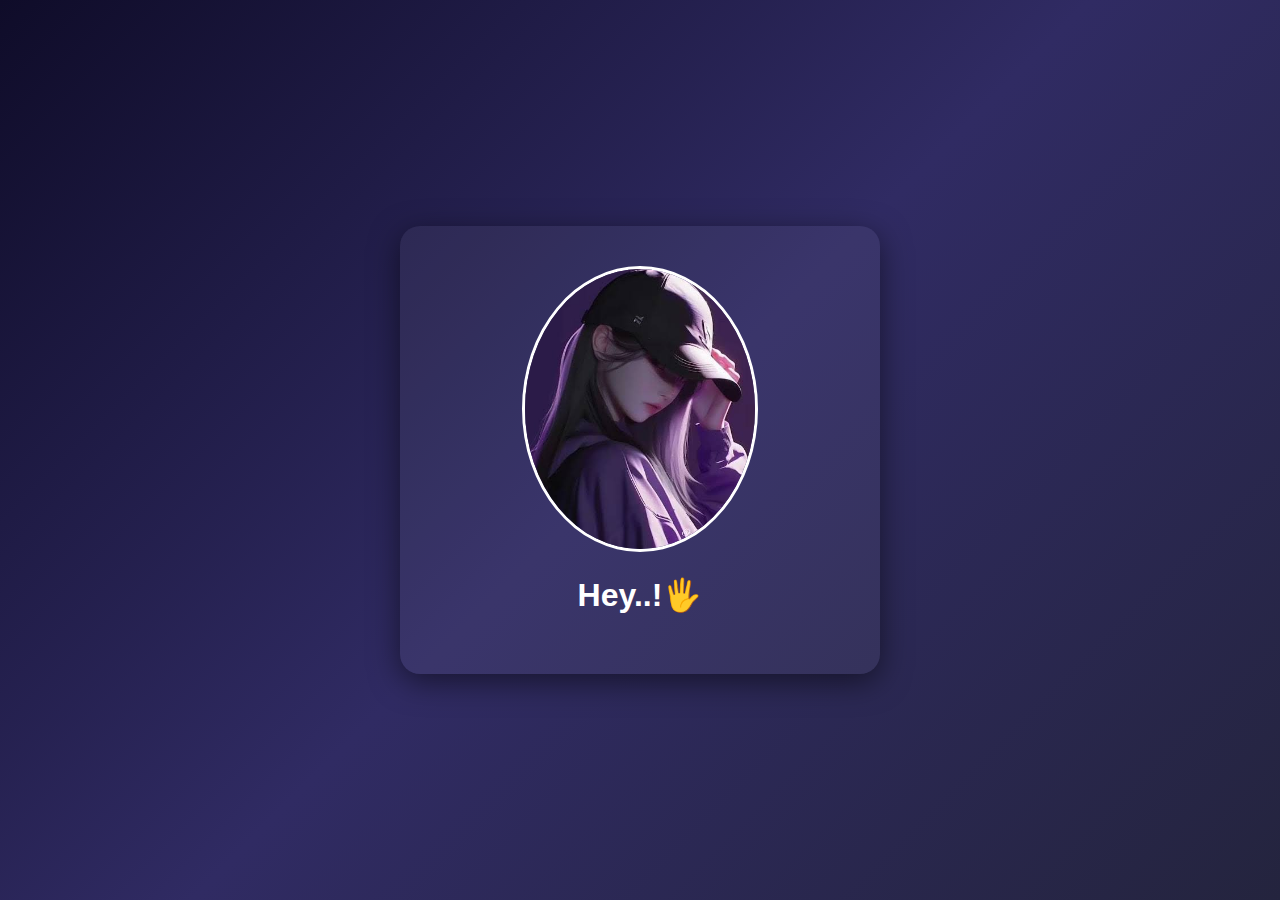
<file: about.html>
<!DOCTYPE html>
<html lang="en">
<head>
  <meta charset="UTF-8">
  <title>About Me with Projects</title>
     <meta name="viewport" content="width=device-width, initial-scale=1.0">
  <link rel="stylesheet" href="about.css">
</head>
<body>

  <div class="box" id="aboutBox">
    <img src="./myImg.jpeg" alt="Attitude Image">
    <div class="message fade-in" id="messageBox">Hey..!🖐</div>
    <div id="projects">
      <h2>✨ My Projects</h2>
        <a class="project-link" href="index.html" >HOME</a>
     
      <a class="project-link" href="https://lakshmi2009-1.github.io/Weather-web/" target="_blank">Weather app</a>
    </div>
  </div>

  <script src="about.js"></script>

</body>
</html>
</file>
<file: about.css>
body {
      margin: 0;
      padding: 0;
      height: 100vh;
      background: linear-gradient(135deg, #0f0c29, #302b63, #24243e);
      display: flex;
      align-items: center;
      justify-content: center;
      font-family: 'Segoe UI', sans-serif;
      color: white;
    }

    .box {
      text-align: center;
      padding: 40px;
      background: rgba(255, 255, 255, 0.05);
      border-radius: 20px;
      box-shadow: 0 8px 30px rgba(0, 0, 0, 0.5);
      min-width: 400px;    
      max-width: 450px;
    }

    .message {
      font-size: 2rem;
      font-weight: bold;
      margin: 20px 0;
      opacity: 1;
      transform: scale(1);
      transition: opacity 0.6s ease-in-out, transform 0.6s ease-in-out;
    }

    .fade-out {
      opacity: 0;
      transform: scale(0.8);
    }

    .fade-in {
      opacity: 1;
      transform: scale(1);
    }

    img {
      width: 230px;
      height: 280px;
      border-radius: 50%;
      border: 3px solid white;
      object-fit: cover;
      transition: transform 0.4s ease;
    }

    img:hover {
      transform: scale(1.1);
    }

    #projects {
      display: none;
      flex-direction: column;
      align-items: center;
      gap: 15px;
      margin-top: 20px;
      animation: fadeUp 1s ease-in-out forwards;
    }

    .project-link {
      background: rgba(255, 255, 255, 0.1);
      padding: 10px 20px;
      border-radius: 10px;
      color: white;
      text-decoration: none;
      transition: background 0.3s;
    }

    .project-link:hover {
      background: rgba(255, 255, 255, 0.3);
    }

    @keyframes fadeUp {
      from {
        opacity: 0;
        transform: translateY(20px);
      }
      to {
        opacity: 1;
        transform: translateY(0);
      }
    }
</file>
